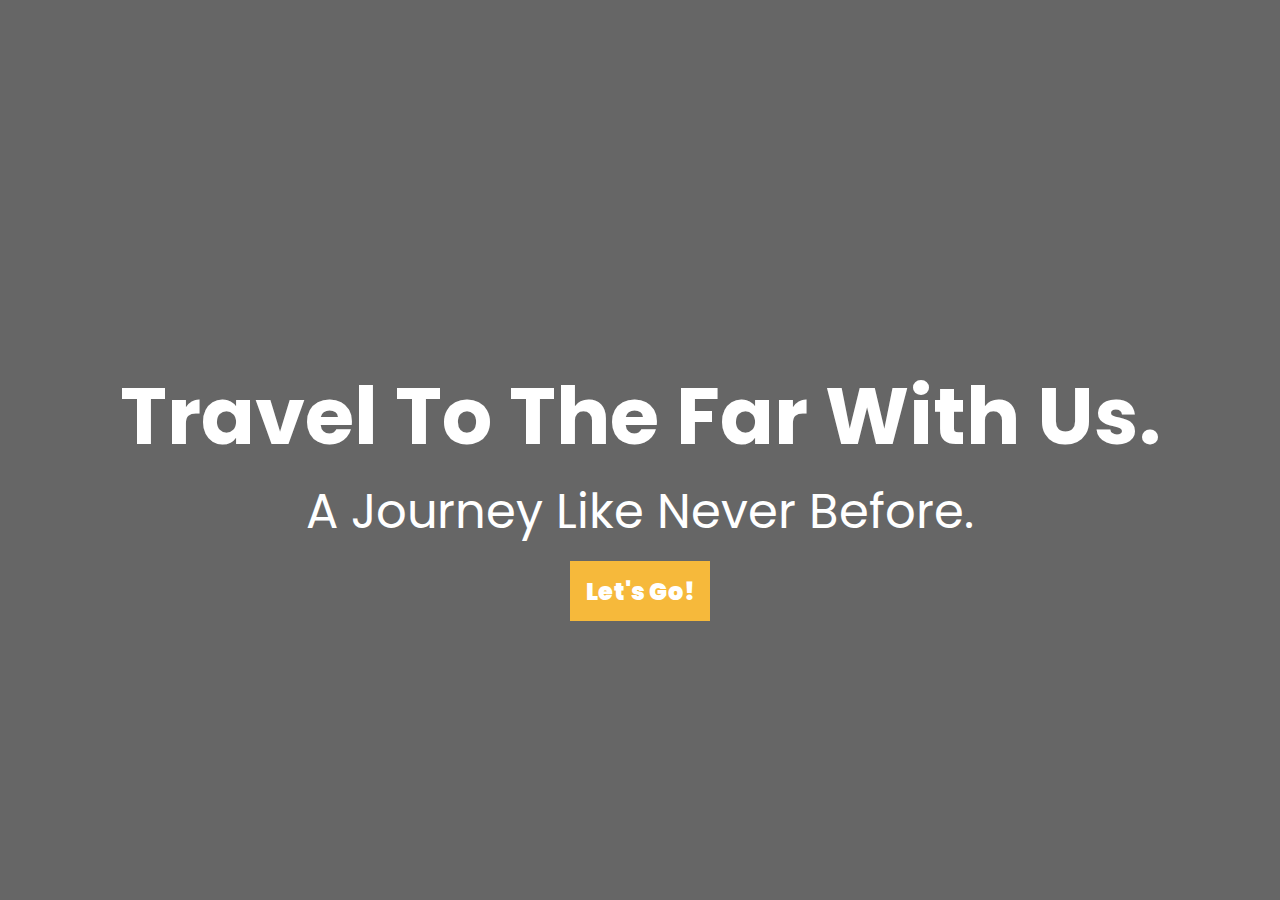
<file: index.html>
<!DOCTYPE html>
<html lang="en">

  <head>
    <meta charset="UTF-8">
    <meta name="viewport" content="width=device-width, initial-scale=1.0">
    <title>Landing Page</title>
    <link href="https://fonts.googleapis.com/css2?family=Poppins:wght@400;700&display=swap" rel="stylesheet">
    <link rel="stylesheet" href="./style.css">
  </head>

  <body>
    <section class="hero-section">

      <nav class="navbar">
        <h2>Space Exploration</h2>
        <ul>
          <li><a href="Login.html">Login</a></li>
          
          <li><a href="#">About</a></li>
        </ul>
      </nav>
      <div class="hero-text">
        <h2>Travel To The Far With Us.</h2>
        <p>A Journey Like Never Before.</p>
        <a href="#">Let's Go!</a>
      </div>
    </section>
  </body>

</html>
</file>
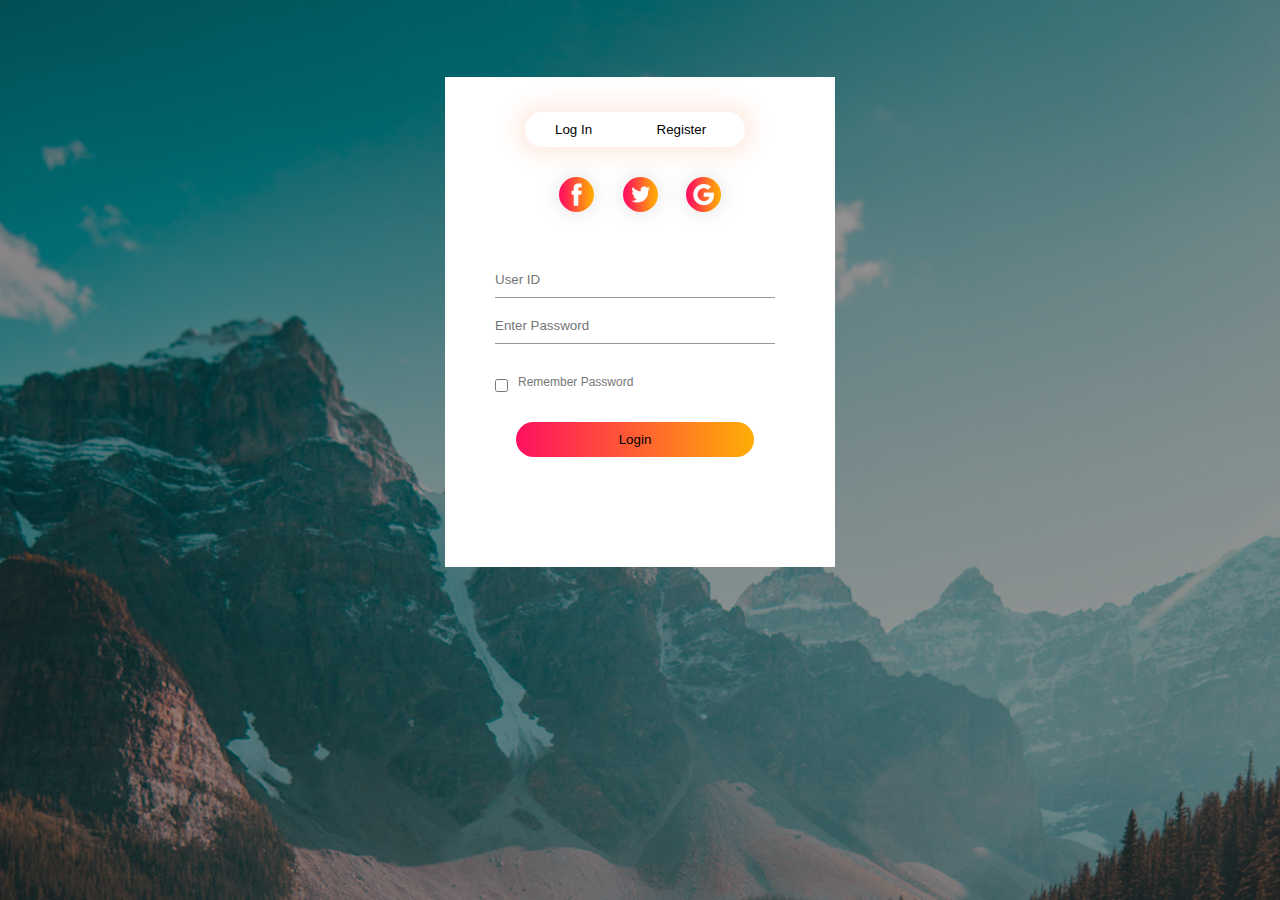
<file: Login.html>
<!DOCTYPE html>
<html lang="en">
<head>
    <meta charset="UTF-8">
    <meta http-equiv="X-UA-Compatible" content="IE=edge">
    <meta name="viewport" content="width=device-width, initial-scale=1.0">
    <title>Login And Registration Form</title>
    <link rel="stylesheet" href="loginstyle.css">
</head>
<body>
    <div class="login">
        <div class="login-box">      
            <div class="button-box">
                <div id="btn"></div>
                <button type="button" class="toggle-btn" onclick="login()">Log In</button>
                <button type="button" class="toggle-btn" onclick="register()">Register</button>
            </div>
            <div class="Social-icons">
                <img src="fb.png">
                <img src="tw.png">
                <img src="gp.png">
    
            </div>
            <form id="login" class="Input-group">
                <input type="text" class="input-field" placeholder="User ID" required>
                <input type="text" class="input-field" placeholder="Enter Password" required>
                <input type="checkbox" class="check-box"><span>Remember Password</span>
                <button type="submit" class="submit-btn">Login</button>
            </form>

            <form id="register" class="Input-group">
                <input type="text" class="input-field" placeholder="User ID" required>
                
                <input type="email" class="input-field" placeholder="Enter your Email Address" required>
                <input type="text" class="input-field" placeholder="Enter Password" required>
                <input type="checkbox" class="check-box"><span>I Agree to the Terms & Conditions</span>
                <button type="submit" class="submit-btn">Sign Up</button>
            </form>
        </div>
       



    </div>
    
    <script>
        var x=document.getElementById("login");
        var y=document.getElementById("register");
        var z=document.getElementById("btn");

        function register()
        {
            x.style.left = "-400px";
            y.style.left = "50px";
            z.style.left = "100px";        

        }
        function login()
        {
            x.style.left = "50px";
            y.style.left = "450px";
            z.style.left = "0px";        

        }



    </script>


</body>
</html>
</file>
<file: style.css>
* {
    margin: 0;
    padding: 0;
    box-sizing: border-box;
  }
  
  :root {
    --text: 1.5rem;
    --head: calc(1rem + 5vw);
    --bg-color: #f6b93b;
  }
  
  body {
    font-family: "Poppins", sans-serif;
  }
  
  .hero-section {
    min-height: 100vh;
    background: url("https://images.unsplash.com/photo-1548222606-6c4f581fd09d?ixlib=rb-1.2.1&ixid=MnwxMjA3fDB8MHxwaG90by1wYWdlfHx8fGVufDB8fHx8&auto=format&fit=crop&w=897&q=80");
    background-repeat: no-repeat;
    background-size: cover;
    background-position: center;
    position: relative;
    z-index: 2;
    animation: slide 1s ease-in-out;
  }
  
  .navbar {
    display: flex;
    justify-content: space-between;
    align-items: center;
    height: 10vh;
    padding: 0rem 1.5rem;
    color: white;
    transform: translateY(-100%);
    animation: movedown 850ms ease-in 1s forwards;
  }
  
  @keyframes movedown {
    from {
      transform: translateY(-100%);
    }
    to {
      transform: translateY(0%);
    }
  }
  
  .navbar ul {
    list-style: none;
  }
  
  .navbar ul li {
    display: inline-block;
    margin-left: 3rem;
    font-size: var(--text);
  }
  
  .navbar ul li a {
    text-decoration: none;
    color: white;
    border-bottom: 2px solid transparent;
  }
  
  .navbar ul li a:hover {
    border-bottom: 2px solid var(--bg-color);
  }
  
  .hero-text {
    color: white;
    height: 90vh;
    display: flex;
    flex-direction: column;
    justify-content: center;
    align-items: center;
    text-align: center;
  }
  
  @keyframes slide {
    from {
      transform: translateX(-100%);
    }
    to {
      transform: translateX(0%);
    }
  }
  
  .hero-text::before {
    content: "";
    position: absolute;
    width: 100%;
    height: 100%;
    background: black;
    z-index: -1;
    top: 0;
    opacity: 0.6;
  }
  
  .hero-text a {
    color: white;
    background: var(--bg-color);
    font-weight: 900;
    font-size: var(--text);
    padding: 0.8rem 1rem;
    margin: 0.8rem auto;
    display: block;
    text-decoration: none;
    transition: opacity 250ms linear;
  }
  
  .hero-text a:hover {
    opacity: 0.8;
  }
  
  .hero-text h2 {
    font-size: var(--head);
  }
  
  .hero-text p {
    font-size: 3rem;
  }
</file>
<file: loginstyle.css>
*{
margin: 0;
padding: 0;
font-family: sans-serif;
}
.login
{
height: 100%;
width: 100%;
background-image: linear-gradient(rgba(0,0,0,0.4),rgba(0,0,0,0.4)),url(banner.jpg);
background-position: center;
background-size: cover;
position: absolute;

}
.login-box
{
width: 380px;
height: 480px;
position: relative;
margin: 6% auto;
background: #fff;
padding: 5px;
overflow: hidden;

}
.button-box
{
width: 220px;
margin-top: 30px;
margin-left: 75px;
position: relative;
box-shadow: 0 0 20px 9px #ff61241f;
border-radius: 30px;

}
.toggle-btn
{
padding: 10px 30px;
cursor: pointer;
background: transparent;
border: 0;
outline: none;

position: relative;
}

.btn
{
top: 0;
left: 0;
position: absolute;
width: 110px;
height: 100%;
background:linear-gradient( right, #ff105f,#ffad06);
border-radius: 30px;
transition: .5s;

}
.Social-icons{

    margin: 30px auto;
    text-align: center;
}
.Social-icons img{

    width: 35px;
    margin: 0 12px;
    box-shadow: 0 0 20px 0 #7f7f7f3d;
    cursor: pointer;
    border-radius: 50%;

}

.Input-group
{
    top: 180px;
    position:absolute;
    width: 280px;
    transition: .5s;
}
.input-field
{

    width: 100%;
    padding: 10px 0;
    margin: 5px 0;
    border-bottom: 1px solid #999;
    border-left: 0;
    border-top: 0;
    border-right: 0;
    outline: none;
    background: transparent;
    

}
.submit-btn
{

    width: 85%;
    padding: 10px 30px;
    cursor: pointer;
    display: block;
    margin: auto;
    background: linear-gradient(to right, #ff105f,#ffad06);
    border: 0;
    outline: none;
    border-radius: 30px;   


}
.check-box
{
margin: 30px 10px 30px 0;

}
span{
color: #777;
font-size: 12px;
bottom: 68px;
position: absolute;


}
#login
{
left: 50px;

}
#register
{
left: 450px;

}
</file>
